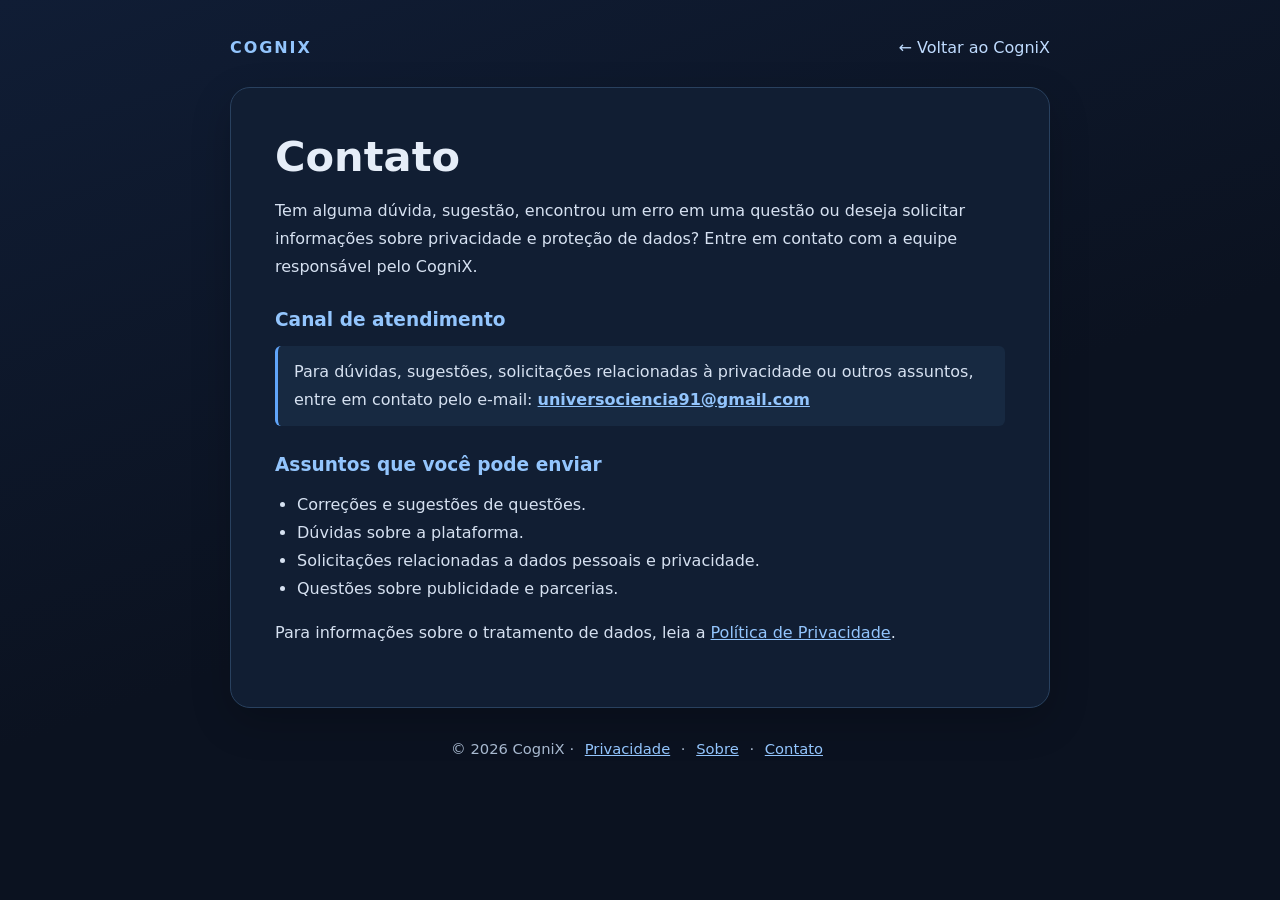
<file: contato.html>
<!DOCTYPE html>
<html lang="pt-BR">

<head>
  <meta charset="UTF-8">
  <meta name="viewport" content="width=device-width, initial-scale=1.0">
  <meta name="theme-color" content="#111827">

  <title>Contato | CogniX</title>

  <meta name="description"
        content="Saiba como entrar em contato com o CogniX.">

  <link rel="stylesheet" href="paginas.css">
</head>

<body>
  <div class="wrap">

    <!-- Cabeçalho -->
    <header class="top">
      <a class="brand" href="index.html">COGNIX</a>
      <a class="back" href="index.html">← Voltar ao CogniX</a>
    </header>

    <!-- Conteúdo principal -->
    <main class="panel">

      <h1>Contato</h1>

      <p>
        Tem alguma dúvida, sugestão, encontrou um erro em uma questão
        ou deseja solicitar informações sobre privacidade e proteção
        de dados? Entre em contato com a equipe responsável pelo CogniX.
      </p>

      <h2>Canal de atendimento</h2>

      <p class="notice">
        Para dúvidas, sugestões, solicitações relacionadas à privacidade
        ou outros assuntos, entre em contato pelo e-mail:
        <strong>
          <a href="mailto:universociencia91@gmail.com">
            universociencia91@gmail.com
          </a>
        </strong>
      </p>

      <h2>Assuntos que você pode enviar</h2>

      <ul>
        <li>Correções e sugestões de questões.</li>
        <li>Dúvidas sobre a plataforma.</li>
        <li>Solicitações relacionadas a dados pessoais e privacidade.</li>
        <li>Questões sobre publicidade e parcerias.</li>
      </ul>

      <p>
        Para informações sobre o tratamento de dados, leia a
        <a href="privacidade.html">Política de Privacidade</a>.
      </p>

    </main>

    <!-- Rodapé -->
    <footer class="footer">
      &copy; 2026 CogniX ·
      <a href="privacidade.html">Privacidade</a> ·
      <a href="sobre.html">Sobre</a> ·
      <a href="contato.html">Contato</a>
    </footer>

  </div>
</body>

</html>
</file>
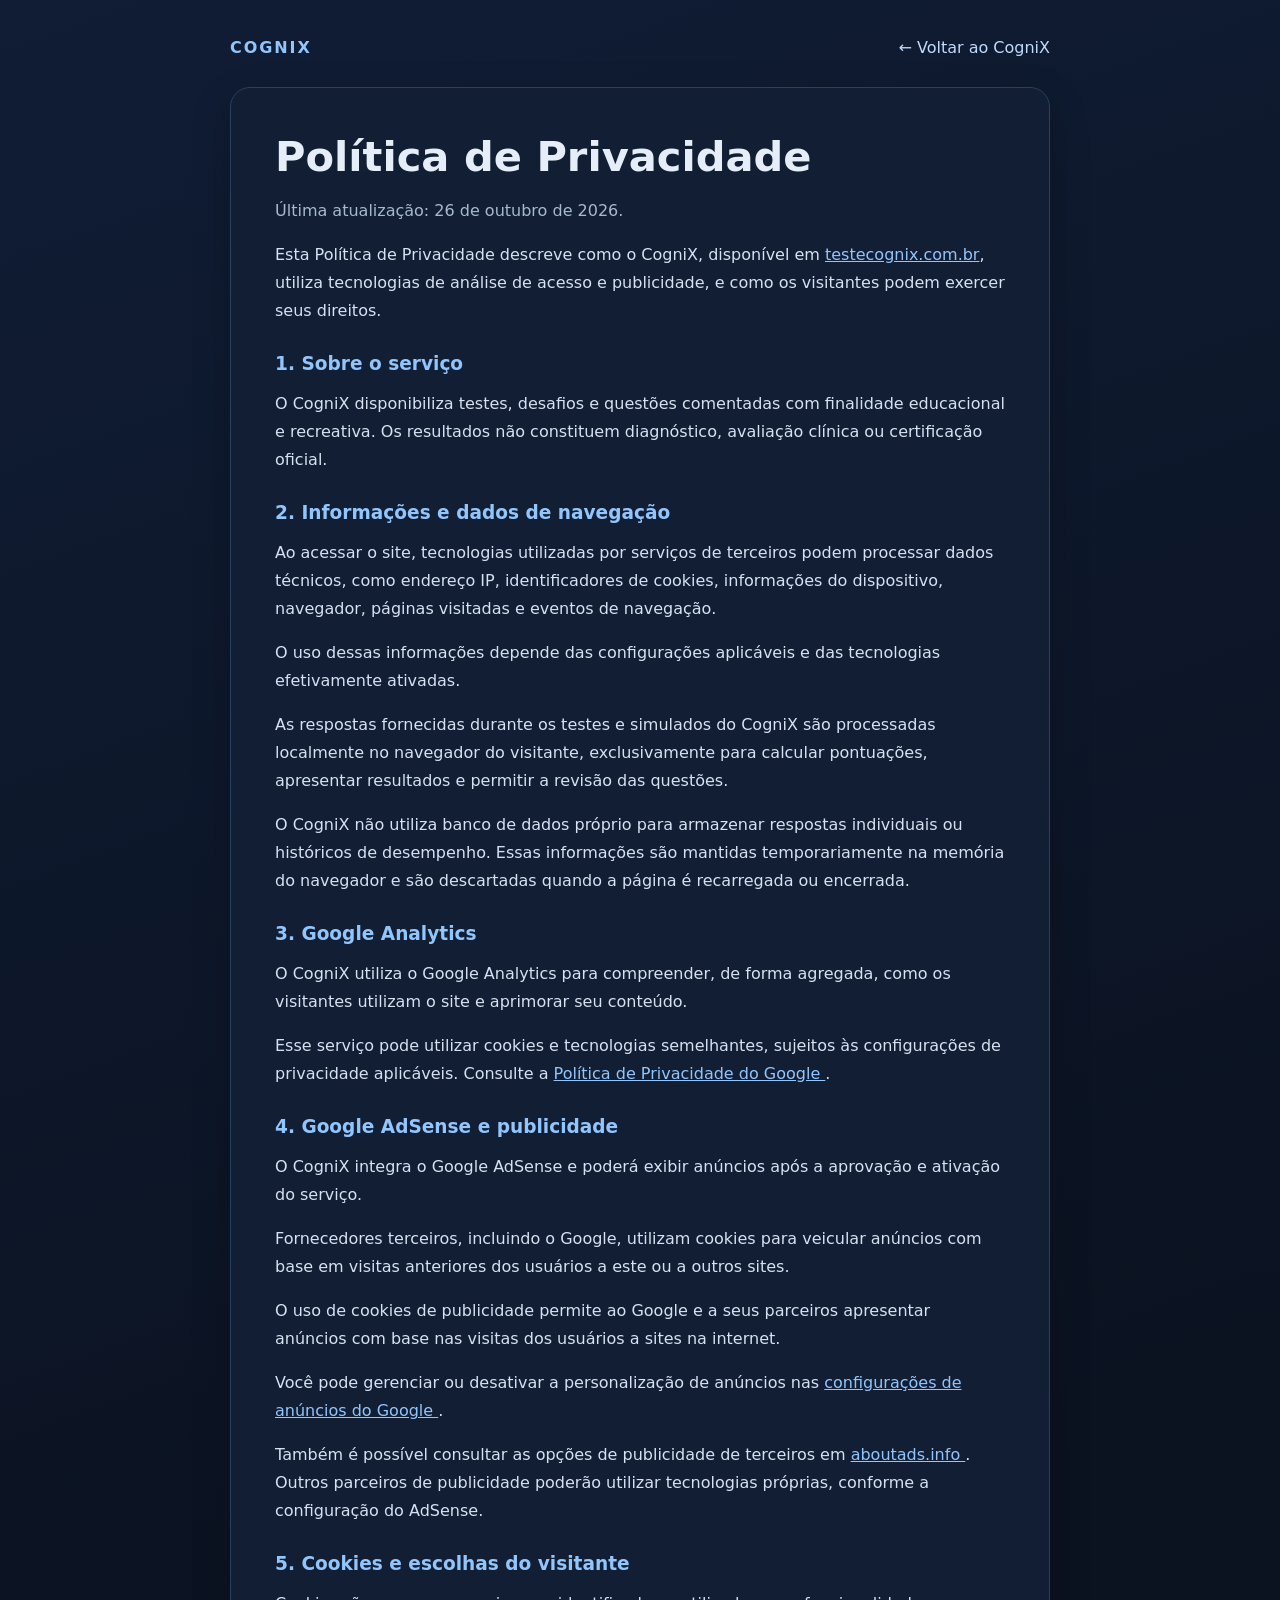
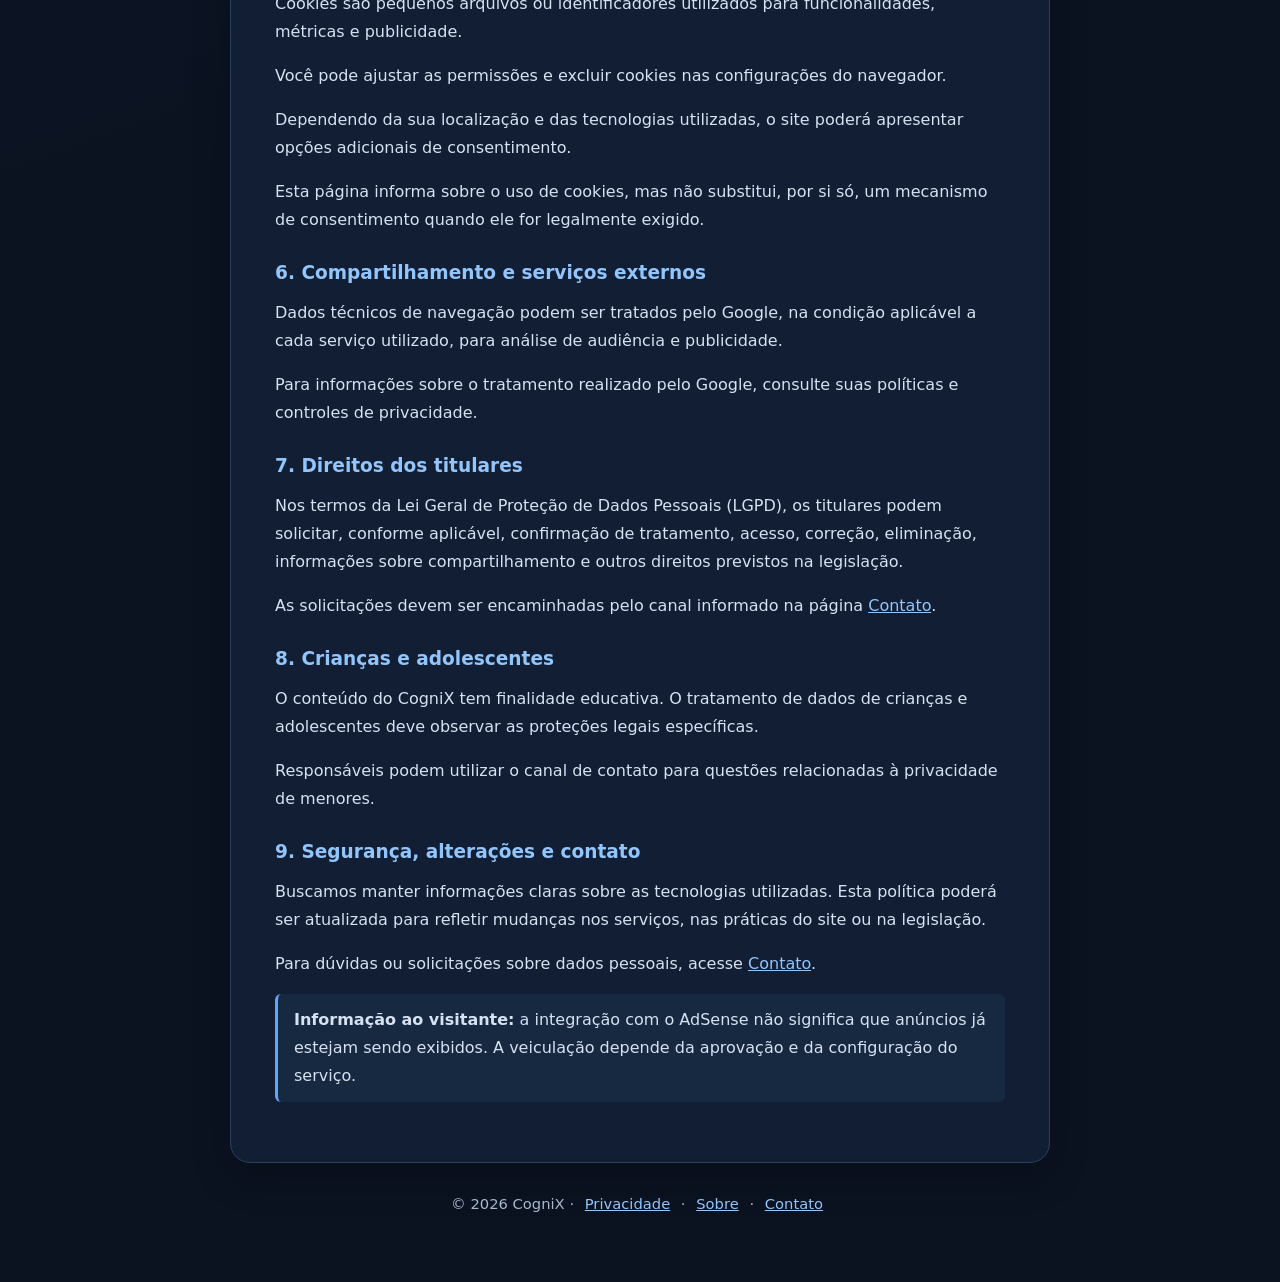
<file: privacidade.html>
<!DOCTYPE html>
<html lang="pt-BR">

<head>
  <meta charset="UTF-8">
  <meta name="viewport" content="width=device-width, initial-scale=1.0">
  <meta name="theme-color" content="#111827">

  <title>Política de Privacidade | CogniX</title>

  <meta name="description"
        content="Saiba como o CogniX utiliza serviços de análise, publicidade e cookies.">

  <link rel="stylesheet" href="paginas.css">
</head>

<body>
  <div class="wrap">

    <!-- Cabeçalho -->
    <header class="top">
      <a class="brand" href="index.html">COGNIX</a>
      <a class="back" href="index.html">← Voltar ao CogniX</a>
    </header>

    <!-- Conteúdo principal -->
    <main class="panel">

      <h1>Política de Privacidade</h1>

      <p class="muted">
        Última atualização: 26 de outubro de 2026.
      </p>

      <p>
        Esta Política de Privacidade descreve como o CogniX,
        disponível em
        <a href="https://testecognix.com.br/">testecognix.com.br</a>,
        utiliza tecnologias de análise de acesso e publicidade,
        e como os visitantes podem exercer seus direitos.
      </p>

      <h2>1. Sobre o serviço</h2>

      <p>
        O CogniX disponibiliza testes, desafios e questões comentadas
        com finalidade educacional e recreativa. Os resultados não
        constituem diagnóstico, avaliação clínica ou certificação oficial.
      </p>

      <h2>2. Informações e dados de navegação</h2>

      <p>
        Ao acessar o site, tecnologias utilizadas por serviços de terceiros
        podem processar dados técnicos, como endereço IP, identificadores
        de cookies, informações do dispositivo, navegador, páginas visitadas
        e eventos de navegação.
      </p>

      <p>
        O uso dessas informações depende das configurações aplicáveis
        e das tecnologias efetivamente ativadas.
      </p>


      <p>
        As respostas fornecidas durante os testes e simulados
        do CogniX são processadas localmente no navegador
        do visitante, exclusivamente para calcular pontuações,
        apresentar resultados e permitir a revisão das questões.
      </p>

      <p>
        O CogniX não utiliza banco de dados próprio para
        armazenar respostas individuais ou históricos de
        desempenho. Essas informações são mantidas
        temporariamente na memória do navegador e são
        descartadas quando a página é recarregada ou encerrada.
      </p>


      <h2>3. Google Analytics</h2>

      <p>
        O CogniX utiliza o Google Analytics para compreender, de forma
        agregada, como os visitantes utilizam o site e aprimorar seu conteúdo.
      </p>

      <p>
        Esse serviço pode utilizar cookies e tecnologias semelhantes,
        sujeitos às configurações de privacidade aplicáveis.
        Consulte a
        <a href="https://policies.google.com/privacy?hl=pt-BR"
           target="_blank"
           rel="noopener noreferrer">
          Política de Privacidade do Google
        </a>.
      </p>

      <h2>4. Google AdSense e publicidade</h2>

      <p>
        O CogniX integra o Google AdSense e poderá exibir anúncios
        após a aprovação e ativação do serviço.
      </p>

      <p>
        Fornecedores terceiros, incluindo o Google, utilizam cookies
        para veicular anúncios com base em visitas anteriores dos usuários
        a este ou a outros sites.
      </p>

      <p>
        O uso de cookies de publicidade permite ao Google e a seus parceiros
        apresentar anúncios com base nas visitas dos usuários a sites
        na internet.
      </p>

      <p>
        Você pode gerenciar ou desativar a personalização de anúncios nas
        <a href="https://myadcenter.google.com/"
           target="_blank"
           rel="noopener noreferrer">
          configurações de anúncios do Google
        </a>.
      </p>

      <p>
        Também é possível consultar as opções de publicidade de terceiros em
        <a href="https://www.aboutads.info/"
           target="_blank"
           rel="noopener noreferrer">
          aboutads.info
        </a>.
        Outros parceiros de publicidade poderão utilizar tecnologias próprias,
        conforme a configuração do AdSense.
      </p>

      <h2>5. Cookies e escolhas do visitante</h2>

      <p>
        Cookies são pequenos arquivos ou identificadores utilizados
        para funcionalidades, métricas e publicidade.
      </p>

      <p>
        Você pode ajustar as permissões e excluir cookies nas configurações
        do navegador.
      </p>

      <p>
        Dependendo da sua localização e das tecnologias utilizadas,
        o site poderá apresentar opções adicionais de consentimento.
      </p>

      <p>
        Esta página informa sobre o uso de cookies, mas não substitui,
        por si só, um mecanismo de consentimento quando ele for
        legalmente exigido.
      </p>

      <h2>6. Compartilhamento e serviços externos</h2>

      <p>
        Dados técnicos de navegação podem ser tratados pelo Google,
        na condição aplicável a cada serviço utilizado, para análise
        de audiência e publicidade.
      </p>

      <p>
        Para informações sobre o tratamento realizado pelo Google,
        consulte suas políticas e controles de privacidade.
      </p>

      <h2>7. Direitos dos titulares</h2>

      <p>
        Nos termos da Lei Geral de Proteção de Dados Pessoais (LGPD),
        os titulares podem solicitar, conforme aplicável, confirmação
        de tratamento, acesso, correção, eliminação, informações sobre
        compartilhamento e outros direitos previstos na legislação.
      </p>

      <p>
        As solicitações devem ser encaminhadas pelo canal informado
        na página <a href="contato.html">Contato</a>.
      </p>

      <h2>8. Crianças e adolescentes</h2>

      <p>
        O conteúdo do CogniX tem finalidade educativa.
        O tratamento de dados de crianças e adolescentes deve observar
        as proteções legais específicas.
      </p>

      <p>
        Responsáveis podem utilizar o canal de contato para questões
        relacionadas à privacidade de menores.
      </p>

      <h2>9. Segurança, alterações e contato</h2>

      <p>
        Buscamos manter informações claras sobre as tecnologias utilizadas.
        Esta política poderá ser atualizada para refletir mudanças nos
        serviços, nas práticas do site ou na legislação.
      </p>

      <p>
        Para dúvidas ou solicitações sobre dados pessoais, acesse
        <a href="contato.html">Contato</a>.
      </p>

      <p class="notice">
        <strong>Informação ao visitante:</strong>
        a integração com o AdSense não significa que anúncios já estejam
        sendo exibidos. A veiculação depende da aprovação e da
        configuração do serviço.
      </p>

    </main>

    <!-- Rodapé -->
    <footer class="footer">
      &copy; 2026 CogniX ·
      <a href="privacidade.html">Privacidade</a> ·
      <a href="sobre.html">Sobre</a> ·
      <a href="contato.html">Contato</a>
    </footer>

  </div>
</body>

</html>
</file>
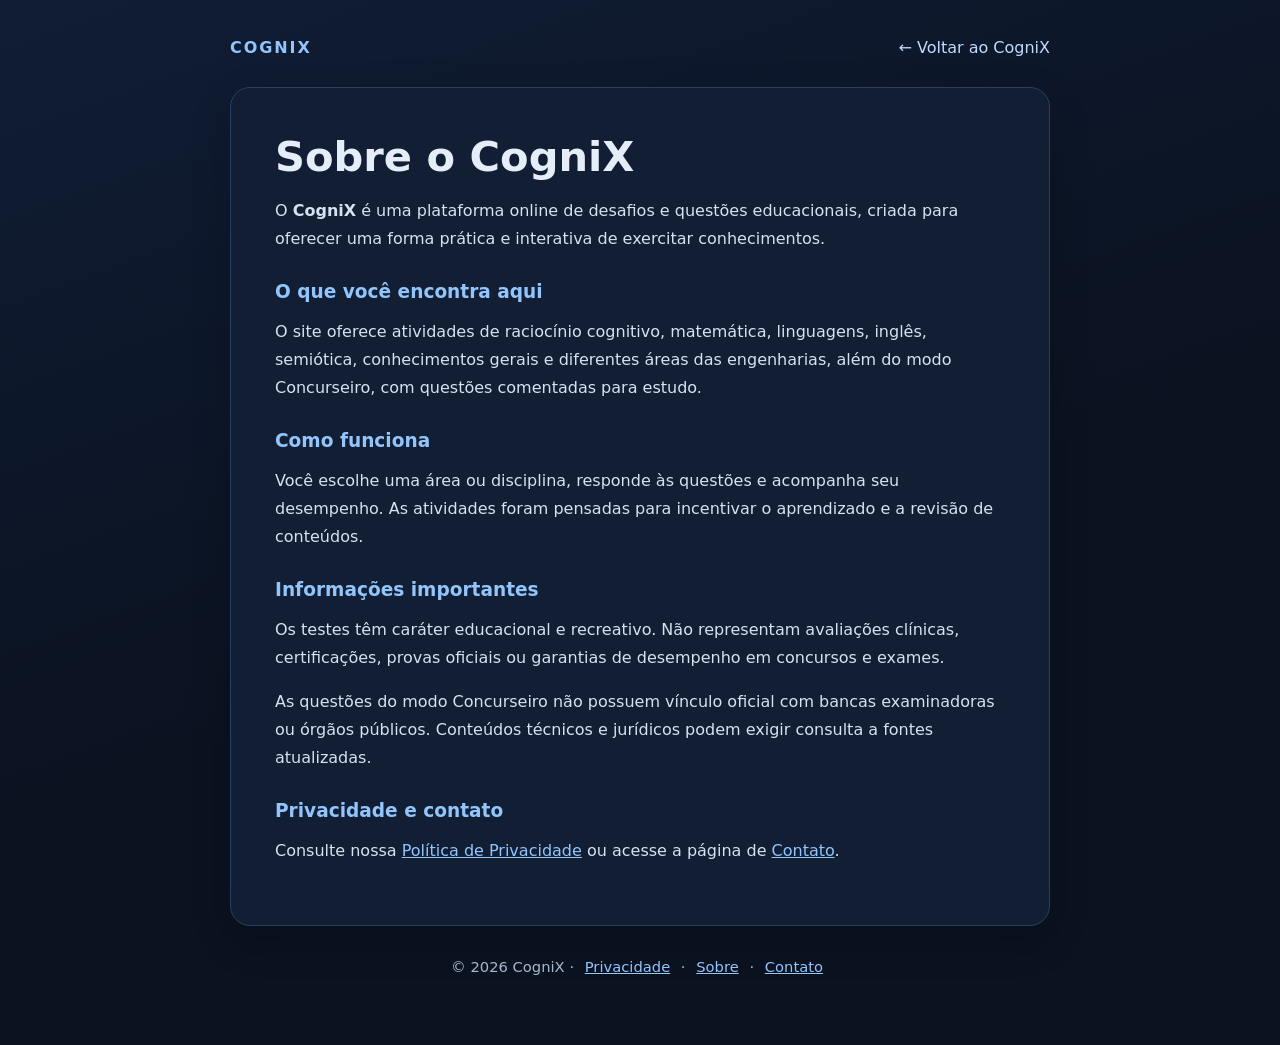
<file: sobre.html>
<!DOCTYPE html>
<html lang="pt-BR">

<head>
  <meta charset="UTF-8">
  <meta name="viewport" content="width=device-width, initial-scale=1.0">
  <meta name="theme-color" content="#111827">

  <title>Sobre | CogniX</title>

  <meta name="description"
        content="Conheça a proposta educacional do CogniX.">

  <link rel="stylesheet" href="paginas.css">
</head>

<body>
  <div class="wrap">

    <!-- Cabeçalho -->
    <header class="top">
      <a class="brand" href="index.html">COGNIX</a>
      <a class="back" href="index.html">← Voltar ao CogniX</a>
    </header>

    <!-- Conteúdo principal -->
    <main class="panel">

      <h1>Sobre o CogniX</h1>

      <p>
        O <strong>CogniX</strong> é uma plataforma online de desafios
        e questões educacionais, criada para oferecer uma forma prática
        e interativa de exercitar conhecimentos.
      </p>

      <h2>O que você encontra aqui</h2>

      <p>
        O site oferece atividades de raciocínio cognitivo, matemática,
        linguagens, inglês, semiótica, conhecimentos gerais e diferentes
        áreas das engenharias, além do modo Concurseiro, com questões
        comentadas para estudo.
      </p>

      <h2>Como funciona</h2>

      <p>
        Você escolhe uma área ou disciplina, responde às questões e
        acompanha seu desempenho. As atividades foram pensadas para
        incentivar o aprendizado e a revisão de conteúdos.
      </p>

      <h2>Informações importantes</h2>

      <p>
        Os testes têm caráter educacional e recreativo. Não representam
        avaliações clínicas, certificações, provas oficiais ou garantias
        de desempenho em concursos e exames.
      </p>

      <p>
        As questões do modo Concurseiro não possuem vínculo oficial
        com bancas examinadoras ou órgãos públicos.
        Conteúdos técnicos e jurídicos podem exigir consulta
        a fontes atualizadas.
      </p>

      <h2>Privacidade e contato</h2>

      <p>
        Consulte nossa
        <a href="privacidade.html">Política de Privacidade</a>
        ou acesse a página de
        <a href="contato.html">Contato</a>.
      </p>

    </main>

    <!-- Rodapé -->
    <footer class="footer">
      &copy; 2026 CogniX ·
      <a href="privacidade.html">Privacidade</a> ·
      <a href="sobre.html">Sobre</a> ·
      <a href="contato.html">Contato</a>
    </footer>

  </div>
</body>

</html>
</file>
<file: paginas.css>
:root{color-scheme:dark;font-family:system-ui,-apple-system,'Segoe UI',sans-serif;background:#0b1220;color:#e5edf8}*{box-sizing:border-box}body{margin:0;min-height:100vh;background:linear-gradient(160deg,#101d35,#0b1220 55%)}.wrap{max-width:860px;margin:0 auto;padding:38px 20px 70px}.top{display:flex;justify-content:space-between;align-items:center;gap:16px;margin-bottom:30px}.brand{font-weight:800;letter-spacing:.12em;color:#93c5fd;text-decoration:none}.back{color:#bfdbfe;text-decoration:none}.panel{background:#111e33;border:1px solid #29415f;border-radius:20px;padding:clamp(22px,5vw,44px);box-shadow:0 14px 40px #0003}h1{font-size:clamp(1.8rem,4vw,2.6rem);margin:0 0 12px}h2{font-size:1.16rem;color:#93c5fd;margin:28px 0 10px}p,li{line-height:1.75;color:#d6e1f1}a{color:#93c5fd}ul{padding-left:22px}.muted{color:#a8b9cf}.notice{border-left:3px solid #60a5fa;padding:12px 16px;background:#172941;border-radius:6px}.footer{margin-top:32px;text-align:center;color:#a8b9cf;font-size:.92rem}.footer a{margin:0 6px}code{overflow-wrap:anywhere}@media(max-width:550px){.top{align-items:flex-start;flex-direction:column}}
</file>
